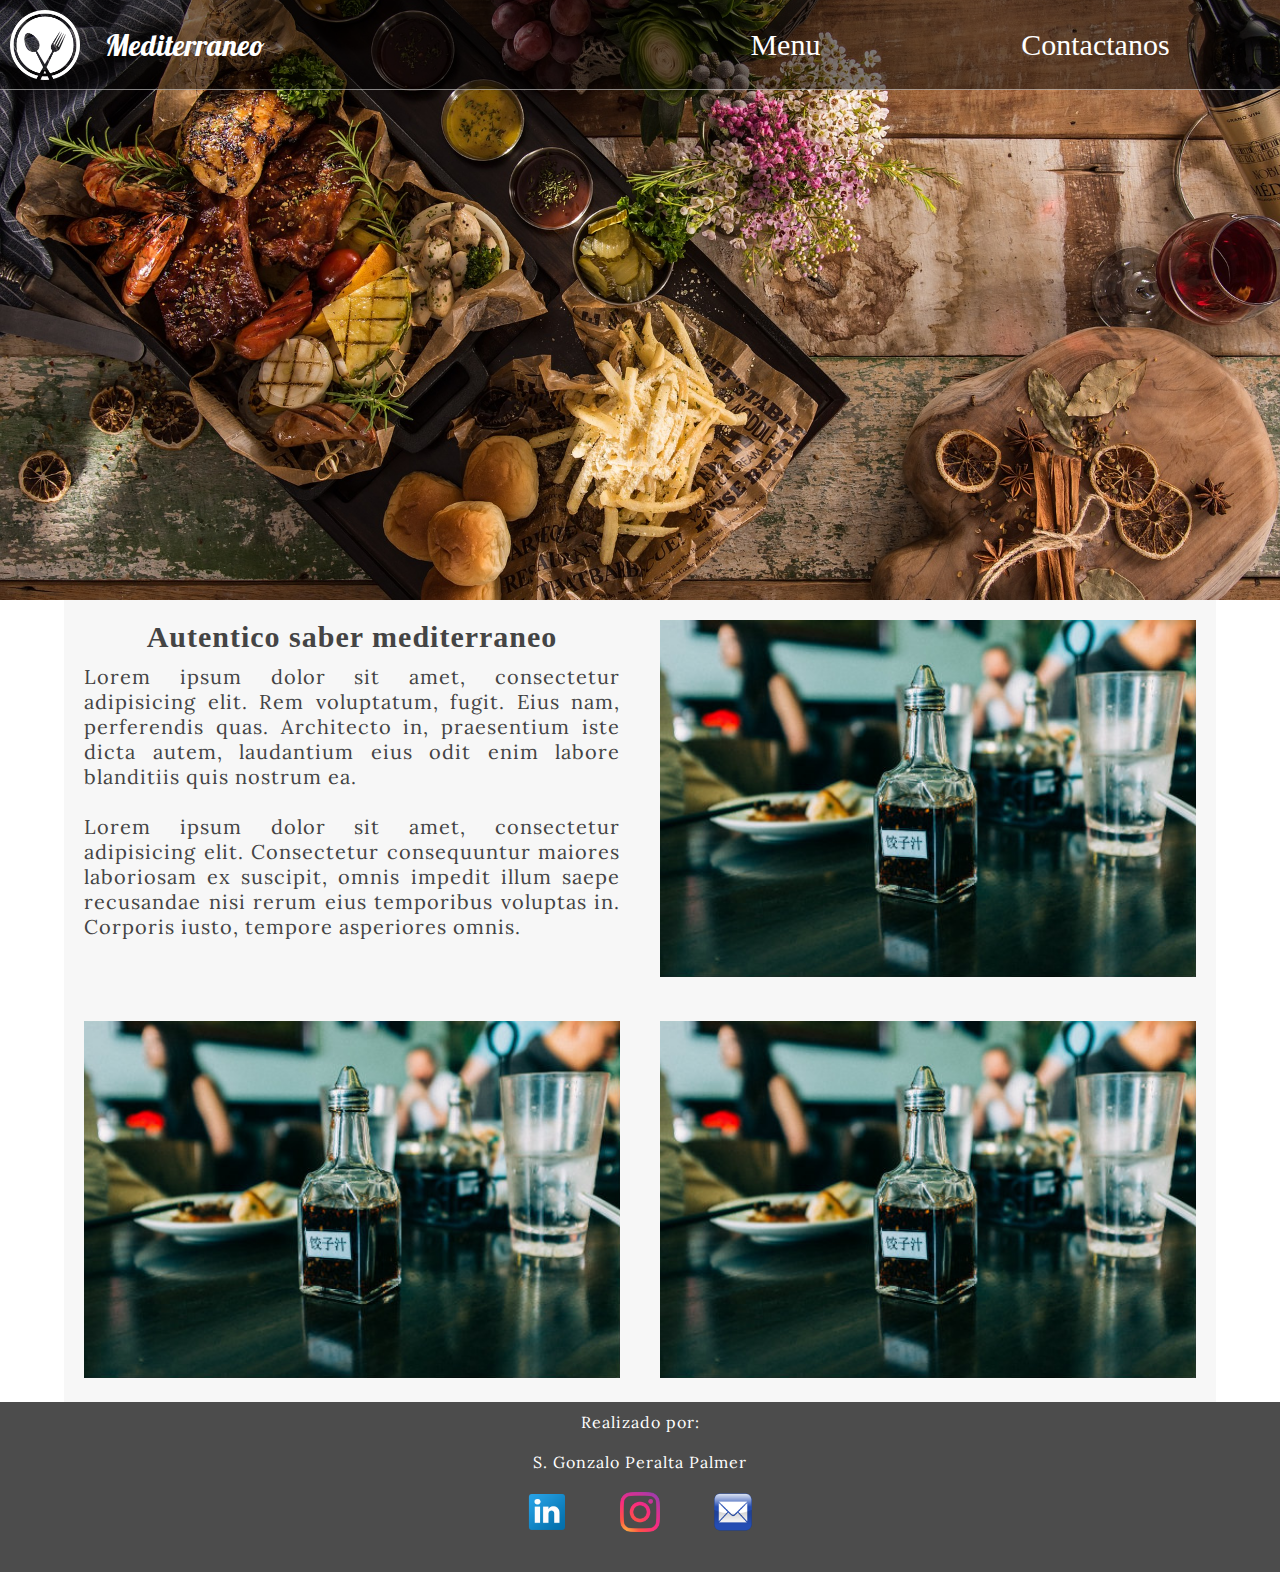
<file: index.html>
<!DOCTYPE html>
<html lang="es">
<head>
    <meta charset="UTF-8">
    <title>Sitio</title>
    <meta name="viewport" content="width=device-width, user-scalable=no, initial-scale=1.0, maximum-scale=1.0, minimum-scale=1.0">
    <link rel="stylesheet" href="estilos.css">
    <link rel="stylesheet" href="icon/font-awesome.min.css">
    <link href="https://fonts.googleapis.com/css?family=Lobster|Lora" rel="stylesheet"> 
</head>
<body>
     <div class="contenedor">
        <header class="header_inicio">
              <div class="menu">
               <div class="logo">
                  <img src="recursos/Logomakr_74wSbj.png" alt="" width="150">
                   <a href="index.html">Mediterraneo</a>
               </div>
               <nav>
                   
                   <a href="menu.html">Menu</a>
                   <a href="contacto.html">Contactanos</a>
               </nav>
               </div>
        </header>
   
        <section class="articulos">
            <article class="articulo texto">
                <h2>Autentico saber mediterraneo</h2>
                <p>Lorem ipsum dolor sit amet, consectetur adipisicing elit. Rem voluptatum, fugit. Eius nam, perferendis quas. Architecto in, praesentium iste dicta autem, laudantium eius odit enim labore blanditiis quis nostrum ea. <br><br> Lorem ipsum dolor sit amet, consectetur adipisicing elit. Consectetur consequuntur maiores laboriosam ex suscipit, omnis impedit illum saepe recusandae nisi rerum eius temporibus voluptas in. Corporis iusto, tempore asperiores omnis.</p>
            </article>
            <article class="articulo">
                <img src="recursos/blur.jpg" alt="">
            </article>
            <article class="articulo">
                <img src="recursos/blur.jpg" alt="">
            </article>
            <article class="articulo">
                <img src="recursos/blur.jpg" alt="">
            </article>
        </section>
        
        <footer class="footer">
            <p>Realizado por:</p>
            <p>S. Gonzalo Peralta Palmer</p>
            <nav class="pie">
             <a href="https://www.linkedin.com/in/gonzalo-peralta/"><img src="recursos/linkedin.png"  alt=""></a>
             <a href=""><img src="recursos/Instagram.png"  alt=""></a>
             <a href="mailto:palmer_85@hotmail.com"><img src="recursos/outlook.png"  alt=""></a>
            </nav>
        </footer>
    </div>
</body>
</html>
</file>
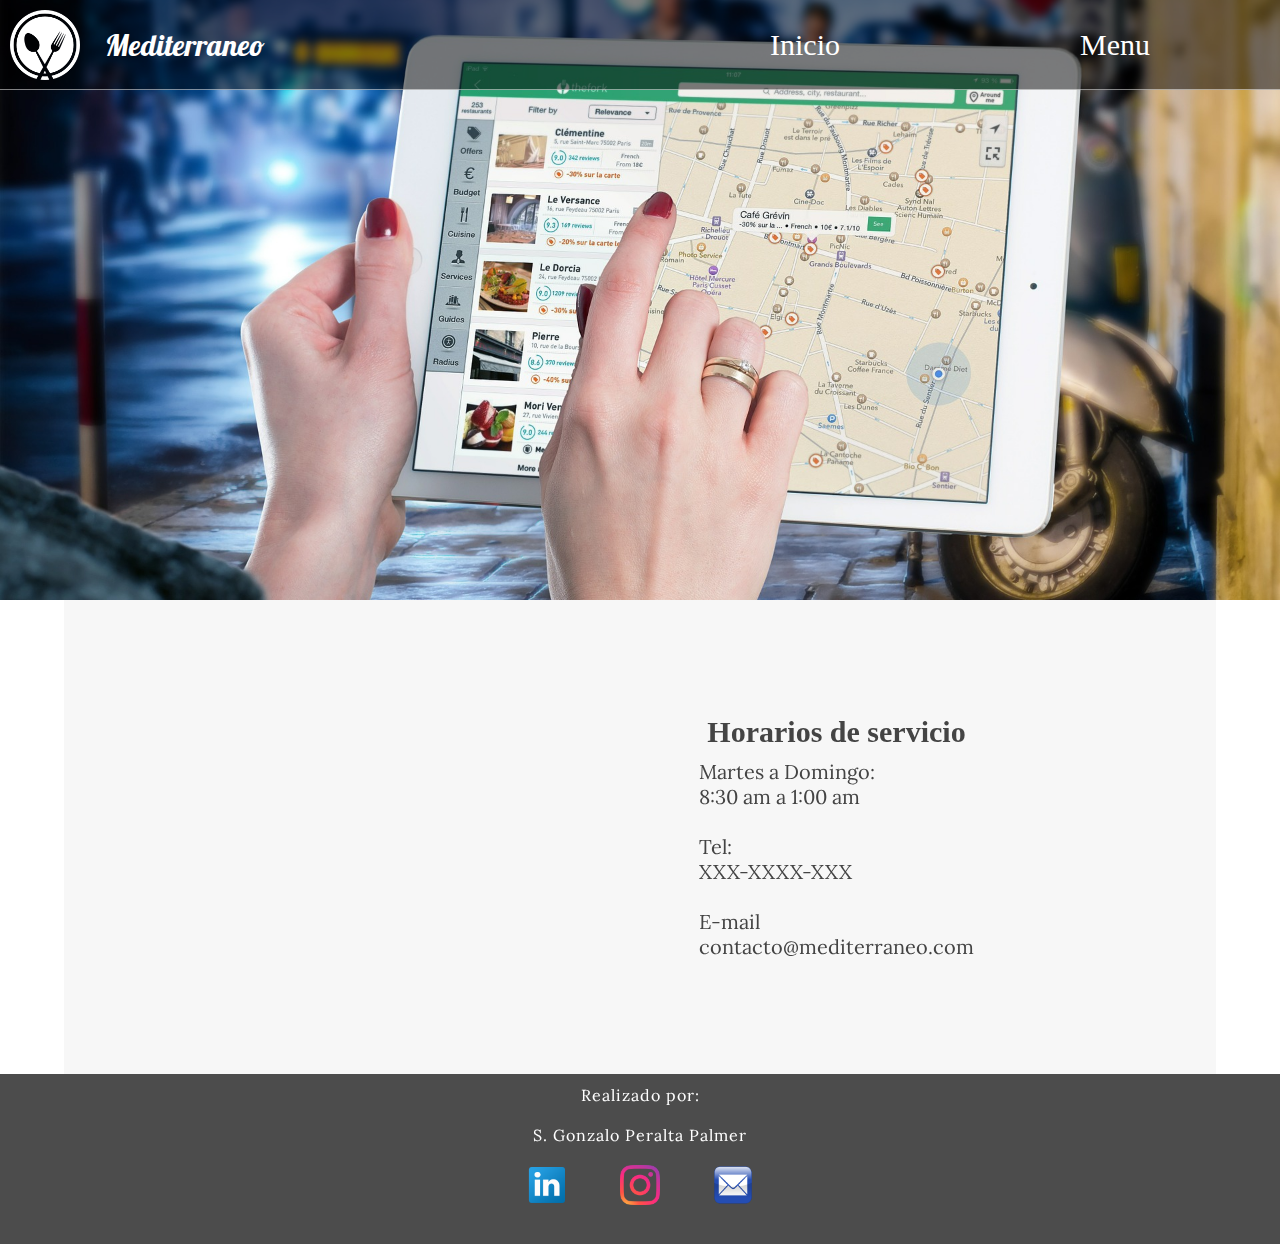
<file: contacto.html>
<!DOCTYPE html>
<html lang="es">
<head>
    <meta charset="UTF-8">
    <title>Contacto</title>
    <meta name="viewport" content="width=device-width, user-scalable=no, initial-scale=1.0, maximum-scale=1.0, minimum-scale=1.0">
    <link rel="stylesheet" href="estilos.css">
    <link rel="stylesheet" href="icon/font-awesome.min.css">
    <link href="https://fonts.googleapis.com/css?family=Lobster|Lora" rel="stylesheet"> 
</head>
<body>
    <div class="contenedor">
        <header>
             <div class="header_contacto">
              <div class="menu">
               <div class="logo">
                  <img src="recursos/Logomakr_74wSbj.png" alt="" width="150">
                   <a href="index.html">Mediterraneo</a>
               </div>
               <nav>
                   <a href="index.html">Inicio</a>
                   <a href="menu.html">Menu</a>
               </nav>
               </div>
               </div>
        </header>
        <section class="datos_contacto">
            <div class="mapa_ubi">
                <iframe class="mediano" src="https://www.google.com/maps/embed?pb=!1m14!1m8!1m3!1d938.258120594435!2d-90.54931588718671!3d19.838578484869707!3m2!1i1024!2i768!4f13.1!3m3!1m2!1s0x0%3A0x55e56c146153d47f!2sChez+Fernando+Restaurante!5e0!3m2!1ses-419!2smx!4v1491873584271" width="600" height="450" frameborder="0" style="border:0" allowfullscreen></iframe>
                <iframe class="pequeno" src="https://www.google.com/maps/embed?pb=!1m14!1m8!1m3!1d938.258120594435!2d-90.54931588718671!3d19.838578484869707!3m2!1i1024!2i768!4f13.1!3m3!1m2!1s0x0%3A0x55e56c146153d47f!2sChez+Fernando+Restaurante!5e0!3m2!1ses-419!2smx!4v1491873584271" width="400" height="300" frameborder="0" style="border:0" allowfullscreen></iframe>
            </div>
            <article class="datos_cont texto">
               <h2>Horarios de servicio</h2>
                <p>
                    Martes a Domingo: <br>
                    8:30 am a 1:00 am <br><br>
                    Tel: <br>
                    XXX-XXXX-XXX <br><br>
                    E-mail <br>
                    contacto@mediterraneo.com
                </p>
            </article>
        </section>
        
        <footer class="footer">
            <p>Realizado por:</p>
            <p>S. Gonzalo Peralta Palmer</p>
            <nav class="pie">
             <a href="https://www.linkedin.com/in/gonzalo-peralta/"><img src="recursos/linkedin.png"  alt=""></a>
             <a href=""><img src="recursos/Instagram.png"  alt=""></a>
             <a href="mailto:palmer_85@hotmail.com"><img src="recursos/outlook.png"  alt=""></a>
            </nav>
        </footer>
    </div>
</body>
</html>
</file>
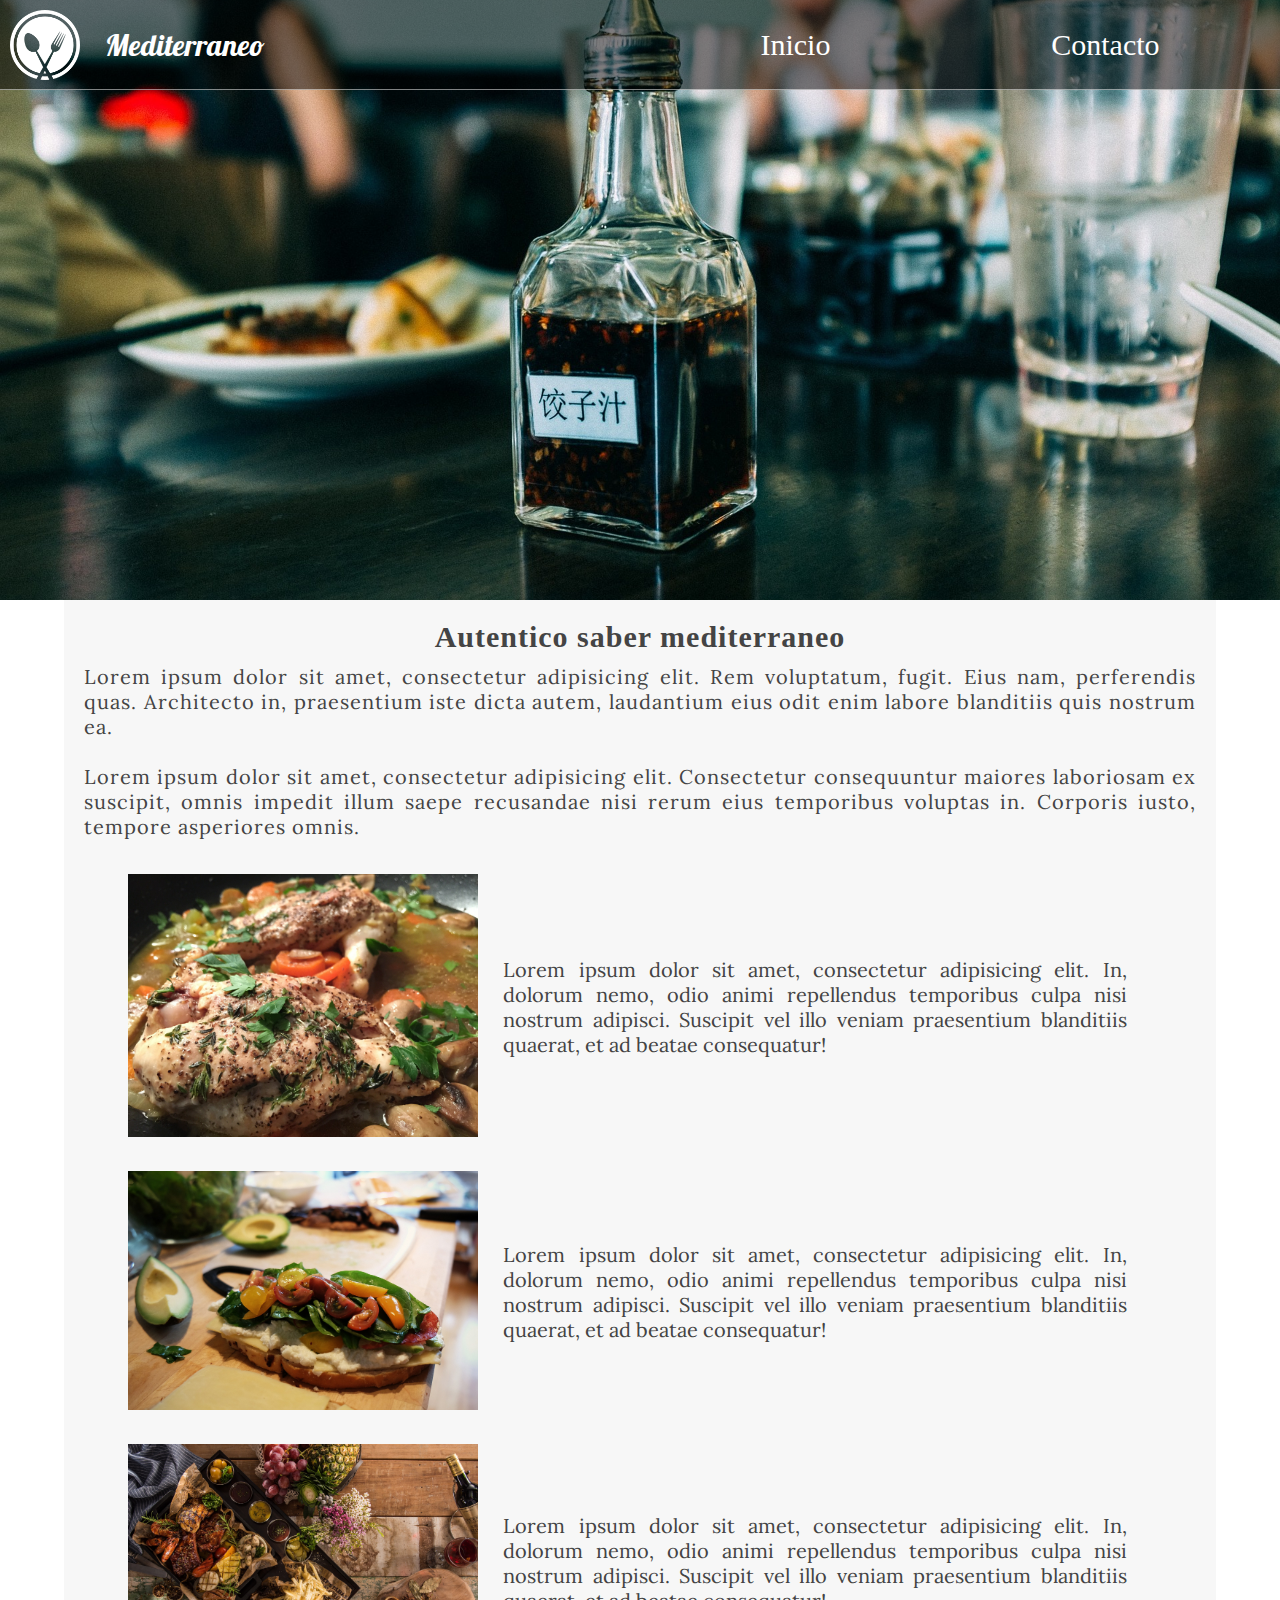
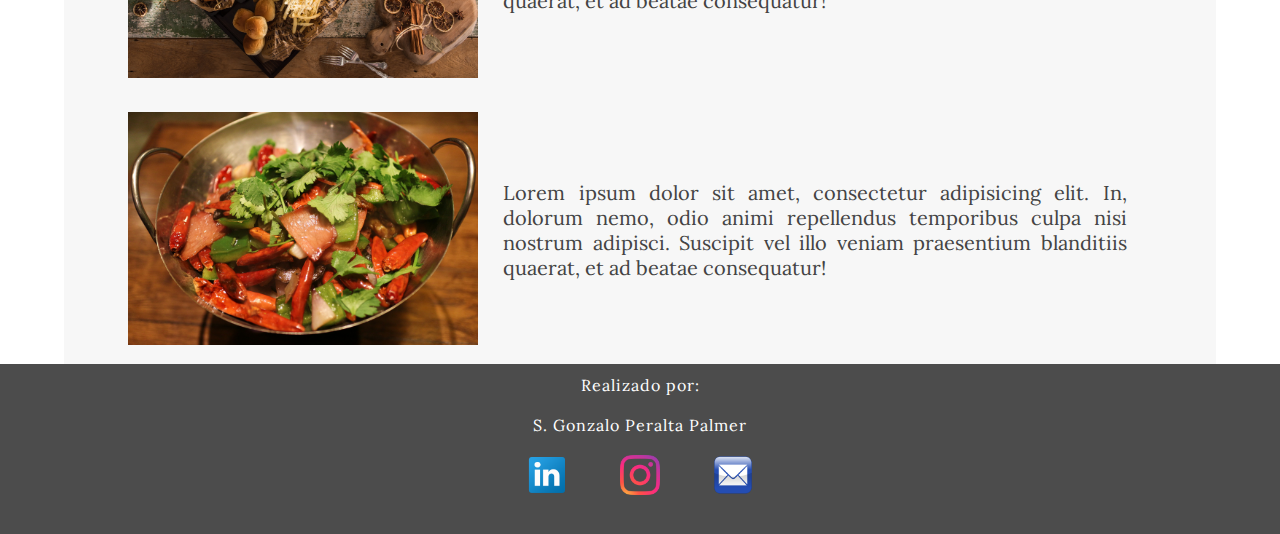
<file: menu.html>
<!DOCTYPE html>
<html lang="es">
<head>
    <meta charset="UTF-8">
    <title>Menu</title>
    <meta name="viewport" content="width=device-width, user-scalable=no, initial-scale=1.0, maximum-scale=1.0, minimum-scale=1.0">
    <link rel="stylesheet" href="estilos.css">
    <link rel="stylesheet" href="icon/font-awesome.min.css">
    <link href="https://fonts.googleapis.com/css?family=Lobster|Lora" rel="stylesheet"> 
</head>
<body>
     <div class="contenedor">
        <header>
             <div class="header_menu">
              <div class="menu">
               <div class="logo">
                  <img src="recursos/Logomakr_74wSbj.png" alt="" width="150">
                   <a href="index.html">Mediterraneo</a>
               </div>
               <nav>
                   <a href="index.html">Inicio</a>
                   <a href="contacto.html">Contacto</a>
               </nav>
               </div>
               </div>
        </header>
   
        <section class="articulos menu_menu">
            <article class="articulo texto">
                <h2>Autentico saber mediterraneo</h2>
                <p>Lorem ipsum dolor sit amet, consectetur adipisicing elit. Rem voluptatum, fugit. Eius nam, perferendis quas. Architecto in, praesentium iste dicta autem, laudantium eius odit enim labore blanditiis quis nostrum ea. <br><br> Lorem ipsum dolor sit amet, consectetur adipisicing elit. Consectetur consequuntur maiores laboriosam ex suscipit, omnis impedit illum saepe recusandae nisi rerum eius temporibus voluptas in. Corporis iusto, tempore asperiores omnis.</p>
            </article>
           
           <article class="contenido_menu">
               <div class="cont_menu_img">
                   <img src="recursos/chicken-583761_1920.jpg" alt="">
               </div>
               <div class="cont_menu_txt texto">
                   <p>Lorem ipsum dolor sit amet, consectetur adipisicing elit. In, dolorum nemo, odio animi repellendus temporibus culpa nisi nostrum adipisci. Suscipit vel illo veniam praesentium blanditiis quaerat, et ad beatae consequatur!</p>
               </div>
           </article>
           <article class="contenido_menu">
               <div class="cont_menu_img">
                   <img src="recursos/sandwich-498379_1920.jpg" alt="">
               </div>
               <div class="cont_menu_txt texto">
                   <p>Lorem ipsum dolor sit amet, consectetur adipisicing elit. In, dolorum nemo, odio animi repellendus temporibus culpa nisi nostrum adipisci. Suscipit vel illo veniam praesentium blanditiis quaerat, et ad beatae consequatur!</p>
               </div>
           </article>
           <article class="contenido_menu">
               <div class="cont_menu_img">
                   <img src="recursos/platter-2009590_1920.jpg" alt="">
               </div>
               <div class="cont_menu_txt texto">
                   <p>Lorem ipsum dolor sit amet, consectetur adipisicing elit. In, dolorum nemo, odio animi repellendus temporibus culpa nisi nostrum adipisci. Suscipit vel illo veniam praesentium blanditiis quaerat, et ad beatae consequatur!</p>
               </div>
           </article>
           <article class="contenido_menu">
               <div class="cont_menu_img">
                   <img src="recursos/food-516044_1920.jpg" alt="">
               </div>
               <div class="cont_menu_txt texto">
                   <p>Lorem ipsum dolor sit amet, consectetur adipisicing elit. In, dolorum nemo, odio animi repellendus temporibus culpa nisi nostrum adipisci. Suscipit vel illo veniam praesentium blanditiis quaerat, et ad beatae consequatur!</p>
               </div>
           </article>
        </section>
        
        <footer class="footer">
            <p>Realizado por:</p>
            <p>S. Gonzalo Peralta Palmer</p>
            <nav class="pie">
             <a href="https://www.linkedin.com/in/gonzalo-peralta/"><img src="recursos/linkedin.png"  alt=""></a>
             <a href=""><img src="recursos/Instagram.png"  alt=""></a>
             <a href="mailto:palmer_85@hotmail.com"><img src="recursos/outlook.png"  alt=""></a>
            </nav>
        </footer>
    </div>
</body>
</html>
</file>
<file: estilos.css>
*{
    margin: 0;
    padding: 0;
    box-sizing: border-box;
}

.contenedor{
    width: 100%;
    margin: auto;
    
    /* flex -------------------------------------*/
    display: flex;
    flex-direction: column;
    flex-wrap: wrap;
}

.header_inicio{
    background: url(recursos/platter-2009590_1920.jpg);
    height: 600px;
    background-attachment: contain;
    background-position: center;
    background-repeat: no-repeat;
    background-size: cover;
    
    /* flex -------------------------------------*/
    display: flex;
    flex-wrap: nowrap;
    flex-direction: column;
}

.menu{
    height: 90px;
    background-color: rgba(0,0,0,.5);
    display: flex;
    flex-direction: row;
    flex-wrap: wrap;
    font-size: 30px;
    border-bottom: 1px solid rgba(255,255,255,0.5);
  
        /* flex -------------*/
    display:flex;
    flex-direction: row;
    flex-wrap: wrap;
    justify-content: space-between;
    align-items: center;
}

.menu a{
    color: white;
    text-decoration: none;
    padding: 10px 15px;
}

.menu a:hover{
    background-color: white;
    color: black;
}

.logo{
    width: 50%;
    display: flex;
    flex-direction: row;
    flex-wrap: wrap; 
    align-items: center; 
}

.logo a{
    line-height: 35px;
    font-family: 'Lobster', cursive;
    
}
 header .menu .logo img{
   width: 70px;
   height: 70px;
    margin: 10px;
     vertical-align: top;
}

nav{
    width: 50%;
    padding: 10px;
    display: flex;
    flex-direction: row;
    flex-wrap: wrap;
    justify-content: space-around;
}


.articulos, .datos_contacto{
    width: 90%;
    margin: auto;
    background: #f7f7f7;
    /*   flex      -------------------------*/
    display: flex;
    flex-direction: row;
    flex-wrap: wrap;
}

.articulo{
 
    letter-spacing: 1px;
    margin:10px;
    padding: 10px;
    
    /*   ---------- flex  ----------------*/
    flex: 1 1 40%;
}

.articulo img{
    width: 100%;
    margin: 0 auto;
}

.texto{
    color: #444;
    
    display: flex;
    flex-direction: column;
    flex-wrap: wrap;
    align-content: space-between;
}

.texto h2{
    text-align: center;
    margin-bottom: 10px;
    font-size: 30px;
}

.texto p{
    font-family: 'Lora', serif;
    font-size: 20px;
    text-align: justify;
    
}

.footer{
    background-color: rgba(0,0,0,.7);
    height: 170px;
    color: white;
    padding: 20px;
    
    display: flex;
    flex-direction: column;
    justify-content: center;
    align-items: center;
}

footer p{
    padding: 10px;
    letter-spacing: 1px;
    font-family: 'Lora', serif;
}

.pie{
    width: 300px;
    margin-bottom: 15px;
    
    display: flex;
    flex-direction: row;
    flex-wrap: wrap;
    justify-content: space-around;

}

.pie img{
    width: 40px;
    margin-bottom: 10px;
}



/* ----------------------- menu ----------- */



.header_menu{
    background: url(recursos/blur-1839311_1920.jpg);
    height: 600px;
    background-attachment: contain;
    background-position: center;
    background-repeat: no-repeat;
    background-size: cover;
    animation: 16s fondo infinite;
    animation-play-state: running;
    
    /* flex ------------------*/
    display: flex;
    flex-wrap: nowrap;
    flex-direction: column;
}

.menu_menu{
    width: 90%;
    margin: auto;
    background: #f7f7f7;
    /*   flex      -------------------------*/
    display: flex;
    flex-direction: column;
    flex-wrap: nowrap;
}

.contenido_menu{
    width: 100%;
    padding: 15px;
    /* flex ---------------*/
    display: flex;
    flex-direction: row;
    flex-wrap: wrap;
    justify-content: space-between;
}

.cont_menu_img {
    width: 40%;
}

.cont_menu_img img {
    width: 100%;
   
}

.cont_menu_txt, .datos_cont{
    width: 60%;
    padding: 25px;
    
    justify-content: center;
    align-items: center
}

@keyframes fondo{
    0% { }
    25% { background: url(recursos/chicken-583761_1920.jpg);
    background-attachment: contain;
    background-position: center;
    background-repeat: no-repeat;
    background-size: cover;
    }
    50% {background: url(recursos/sandwich-498379_1920.jpg);
    background-attachment: contain;
    background-position: center;
    background-repeat: no-repeat;
    background-size: cover;}
    75%  {background: url(recursos/food-516044_1920.jpg);
    background-attachment: contain;
    background-position: center;
    background-repeat: no-repeat;
    background-size: cover;}
    
}


/* contacto ----------*/
    .header_contacto{
    background: url(recursos/ipad-632394_1920.jpg);
    height: 600px;
    background-attachment: contain;
    background-position: center;
    background-repeat: no-repeat;
    background-size: cover;

    
    /* flex ------------------*/
    display: flex;
    flex-wrap: nowrap;
    flex-direction: column;
    
}

.datos_contacto{
    padding: 10px;
    
    display: flex;
    flex-direction: row;
    flex-wrap: nowrap;
    justify-content: space-around;
}

.pequeno {
    display: none;
}


/*------------------------------------------------- media queries ----------------------------------------------------*/

@media (max-width:1920px)
{
    .contenido_menu{
        flex-direction: row;
        justify-content: center
       
    }
    .cont_menu_img{
        width: 350px;
        
    }
}



@media (max-width: 1100px){
    .texto h2{
        font-size: 25px;
    }
    
    .texto p{
        font-size: 15px;
    }
    
    .contenido_menu{
        flex-direction: row;
        flex-wrap: nowrap;
    }
}

@media (max-width: 900px){
    .articulos{
        flex-direction: column;
        flex-wrap: nowrap;
    }
    
    .texto h2{
        font-size: 30px;
    }
    
    .texto p{
        font-size: 20px;
    }
    
}

@media (max-width: 800px){
    .menu{
        height: auto;
        
        flex-direction: column;
        flex-wrap: nowrap;
    }
    
    nav{
        width: 100%;
    }
    
    .logo{
        width: auto;
    }
    
    .contenido_menu{
        flex-direction: column;
    }
    
    .cont_menu_img{
        width: 500px;
        margin: 0 auto;
    }

    .cont_menu_txt{
        width: auto;
    }
    
    .datos_contacto{
    padding: 10px;
    
    display: flex;
    flex-direction: column;
    flex-wrap: nowrap;
    justify-content: space-around;

    }
    
    .datos_cont{
        width: 100%;
        align-content: center;
    }
    .datos_cont p {
        text-align: center;
        padding: 0 auto;
    }
    .mapa_ubi{
        width: auto;
        margin: 0 auto;
    }
}

@media (max-width: 600px){
    nav a {
        font-size: 20px;
    }
    
    
    .logo a{
        font-size: 20px;
    }
    
    .cont_menu_img{
        width: auto;
        margin: 0 auto;
    }
    
    .header_menu, .header_inicio{
        height: 155px;
    }
    
    .texto p{
        font-size: 15px;
    }
    
    .mediano {
        display:none;
    }
    
    .pequeno {
        display: inline-block;
        width: auto;
    }
}
</file>
